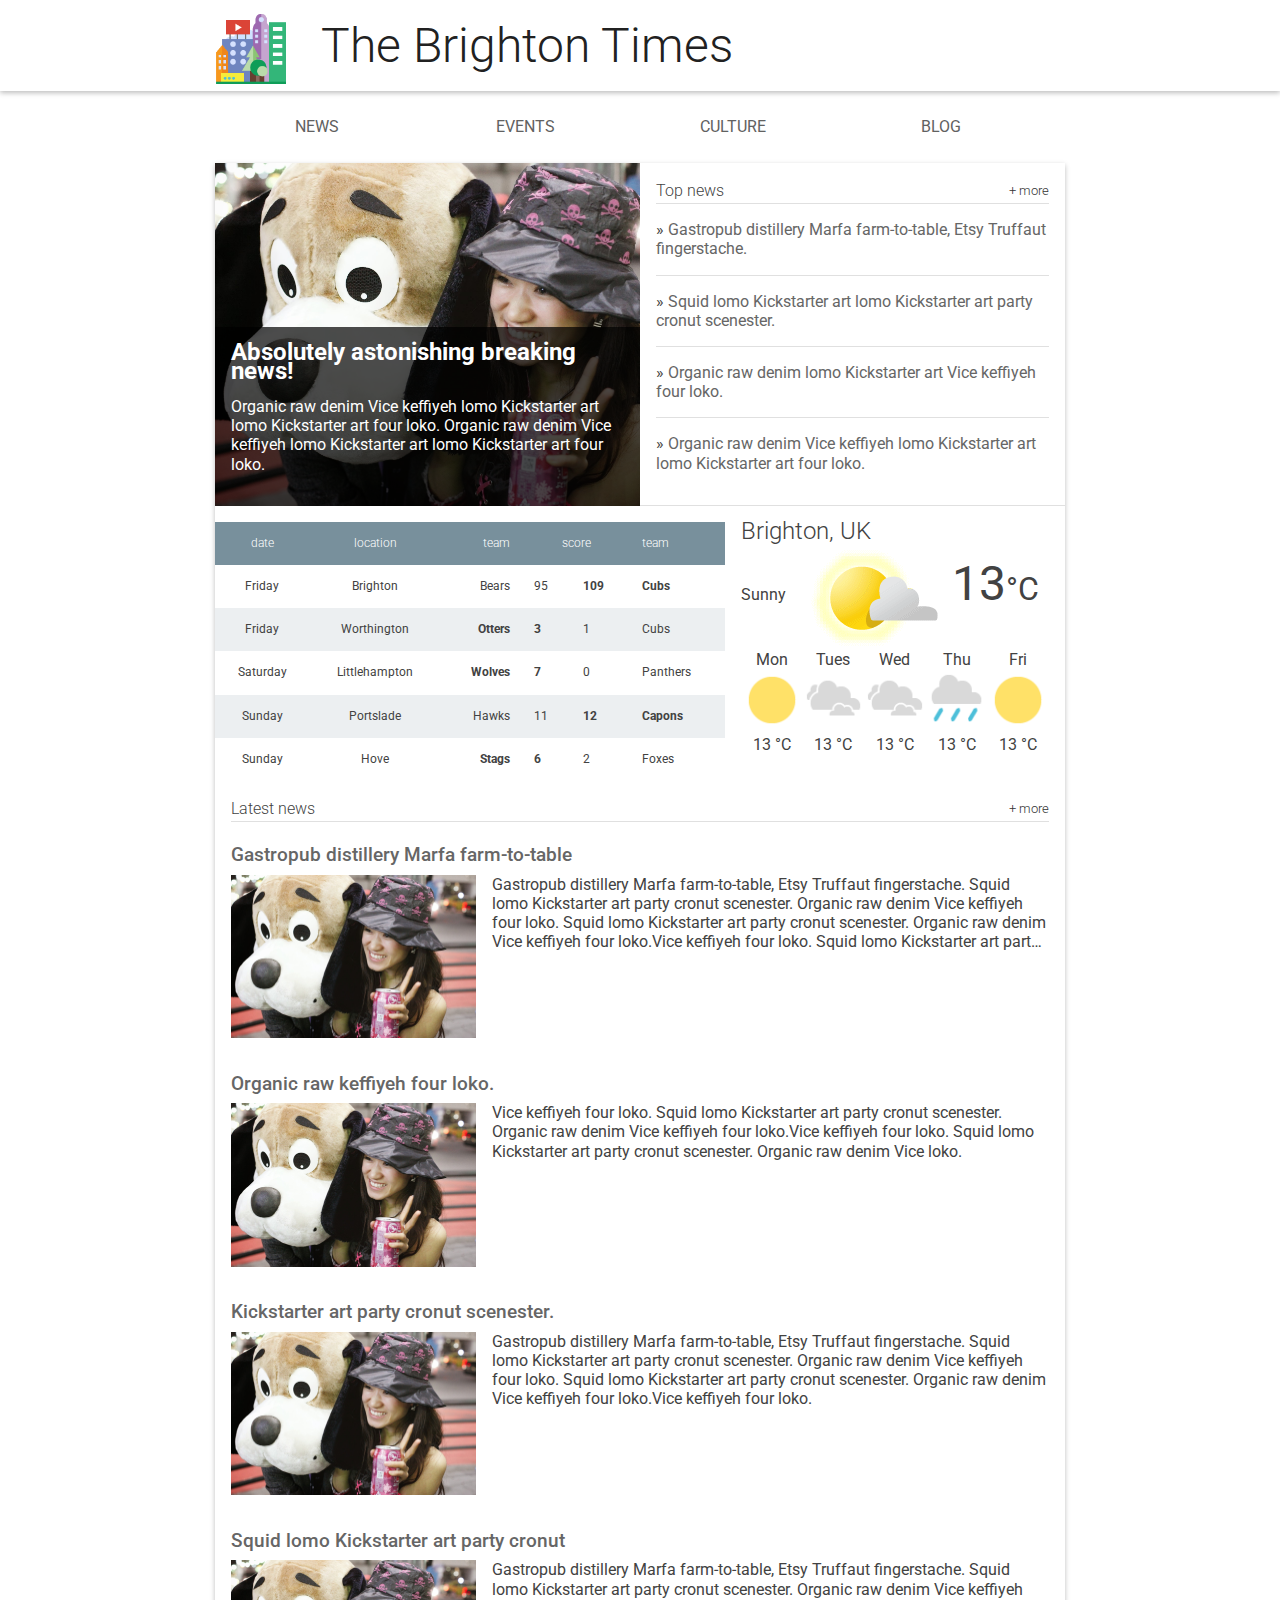
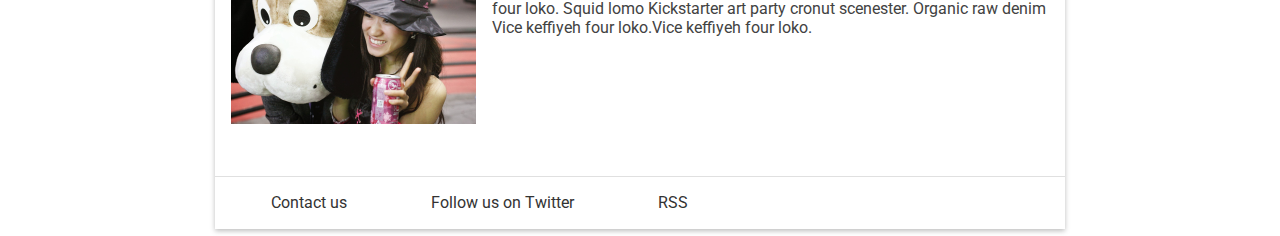
<file: mws-responsive-2.5/index.html>
<!doctype html>
<html lang="en">
  <head>
    <meta charset="utf-8">
    <meta name="viewport" content="width=device-width,initial-scale=1">
    <meta http-equiv="X-UA-Compatible" content="IE=edge">
    <title>Brighton Times</title>
    <link href="https://fonts.googleapis.com/css?family=Roboto:300,400,500" rel="stylesheet" type="text/css">
    <link rel="stylesheet" type="text/css" href="main.css">
    <link rel="stylesheet" type="text/css" href="responsive.css">
    <link rel="stylesheet" type="text/css" href="custom.css">
  </head>
  <body>

    <header class="header">
      <div class="header__inner">
        <img class="header__logo" src="images/city.png" alt="iconic view of a cityscape">
        <h1 class="header__title">
          The Brighton Times
        </h1>
        <a id="menu" class="header__menu">
          <svg xmlns="http://www.w3.org/2000/svg" viewBox="0 0 24 24">
            <path d="M2 6h20v3H2zm0 5h20v3H2zm0 5h20v3H2z"/>
          </svg>
        </a>
      </div>
    </header>

    <nav id="drawer" class="nav">
      <ul class="nav__list">
        <li class="nav__item"><a href="#">News</a></li>
        <li class="nav__item"><a href="#">Events</a></li>
        <li class="nav__item"><a href="#">Culture</a></li>
        <li class="nav__item"><a href="#">Blog</a></li>
      </ul>
    </nav>

    <main>
      <section class="content">
        <section class="hero">
          <article class="description">
            <h2>Absolutely astonishing breaking news!</h2>
            <p>Organic raw denim Vice keffiyeh lomo Kickstarter art lomo Kickstarter art four loko. Organic raw denim Vice keffiyeh lomo Kickstarter art lomo Kickstarter art four loko.</p>
          </article>
        </section>

        <section class="news top-news">
          <h2 class="news__title">Top news <a href="#" class="news__more">+ more</a></h2>
          <ul>
            <li class="top-news__item">
              <a href="#">Gastropub distillery Marfa farm-to-table, Etsy Truffaut fingerstache.</a>
            </li>
            <li class="top-news__item">
              <a href="#">Squid lomo Kickstarter art lomo Kickstarter art party cronut scenester.</a>
            </li>
            <li class="top-news__item">
              <a href="#">Organic raw denim lomo Kickstarter art Vice keffiyeh four loko.</a>
            </li>
            <li class="top-news__item">
              <a href="#">Organic raw denim Vice keffiyeh lomo Kickstarter art lomo Kickstarter art four loko.</a>
            </li>
          </ul>
        </section>

        <section class="scores">
          <table class="scores__table">
            <thead>
              <tr>
                <th>date</th>
                <th class="scores__location">location</th>
                <th>team</th>
                <th colspan="2">score</th>
                <th>team</th>
              </tr>
            </thead>
            <tbody>
              <tr>
                <td>Friday</td>
                <td class="scores__location">Brighton</td>
                <td>Bears</td>
                <td>95</td>
                <td class="winner">109</td>
                <td class="winner">Cubs</td>
              </tr>
              <tr>
                <td>Friday</td>
                <td class="scores__location">Worthington</td>
                <td class="winner">Otters</td>
                <td class="winner">3</td>
                <td>1</td>
                <td>Cubs</td>
              </tr>
              <tr>
                <td>Saturday</td>
                <td class="scores__location">Littlehampton</td>
                <td class="winner">Wolves</td>
                <td class="winner">7</td>
                <td>0</td>
                <td>Panthers</td>
              </tr>
              <tr>
                <td>Sunday</td>
                <td class="scores__location">Portslade</td>
                <td>Hawks</td>
                <td>11</td>
                <td class="winner">12</td>
                <td class="winner">Capons</td>
              </tr>
              <tr>
                <td>Sunday</td>
                <td class="scores__location">Hove</td>
                <td class="winner">Stags</td>
                <td class="winner">6</td>
                <td>2</td>
                <td>Foxes</td>
              </tr>
              
            </tbody>
          </table>
        </section>

        <section class="weather">
          <span class="weather__location">Brighton, UK</span>
          <span class="weather__desc">Sunny</span>
          <span class="weather__today">
          <img class="weather__today__image" src="images/weather.png" alt="icon of a partially cloudy day"><span class="weather__today__temp">13</span><span class="weather__today__deg">&deg;C</span>
          </span>
          <ul class="weather__next">
            <li class="weather__next__item">
              <span>Mon</span>
              <img class="weather__next__image" src="images/sunny.png" alt="icon of a sunny day">
              <span>13 &deg;C</span>
            </li><li class="weather__next__item">
              <span>Tues</span>
              <img class="weather__next__image" src="images/cloudy.png" alt="icon of a cloudy day">
              <span>13 &deg;C</span>
            </li><li class="weather__next__item">
              <span>Wed</span>
              <img class="weather__next__image" src="images/cloudy.png" alt="icon of a cloudy day">
              <span>13 &deg;C</span>
            </li><li class="weather__next__item">
              <span>Thu</span>
              <img class="weather__next__image" src="images/rain.png" alt="icon of a rainy day">
              <span>13 &deg;C</span>
            </li><li class="weather__next__item">
              <span>Fri</span>
              <img class="weather__next__image" src="images/sunny.png" alt="icon of a sunny day">
              <span>13 &deg;C</span>
            </li>
          </ul>
        </section>

        <section class="news recent-news">
          <h2 class="news__title">Latest news <a href="#" class="news__more">+ more</a></h2>
          <ul>
            <li class="snippet">
              
              <div class="snippet__thumbnail">
                <img src='images/dog_small.jpg' alt="picture of a girl with a large, stuffed dog toy">
              </div>
              <h3 class="snippet__title"><a href="#">Gastropub distillery Marfa farm-to-table</a></h3>
              <p class="snippet__description">Gastropub distillery Marfa farm-to-table, Etsy Truffaut fingerstache.
              Squid lomo Kickstarter art party cronut scenester. Organic raw denim Vice keffiyeh four loko. Squid lomo Kickstarter art party cronut scenester. Organic raw denim Vice keffiyeh four loko.Vice keffiyeh four loko. Squid lomo Kickstarter art party cronut scenester. Organic raw denim Vice keffiyeh four loko.Vice keffiyeh four loko. Squid lomo Kickstarter art party cronut scenester. Organic raw denim Vice keffiyeh four loko.
              </p>
            </li>
            <li class="snippet">
              <div class="snippet__thumbnail">
                <img src='images/dog_small.jpg' alt="picture of a girl with a large, stuffed dog toy">
              </div>
              <h3 class="snippet__title"><a href="#">Organic raw keffiyeh four loko.</a></h3>
              <p class="snippet__description">Vice keffiyeh four loko. Squid lomo Kickstarter art party cronut scenester. Organic raw denim Vice keffiyeh four loko.Vice keffiyeh four loko. Squid lomo Kickstarter art party cronut scenester. Organic raw denim Vice loko.
              </p>
            </li>
            <li class="snippet">
              <div class="snippet__thumbnail">
                <img src='images/dog_small.jpg' alt="picture of a girl with a large, stuffed dog toy">
              </div>
              <h3 class="snippet__title"><a href="#">Kickstarter art party cronut scenester.</a></h3>
              <p class="snippet__description">Gastropub distillery Marfa farm-to-table, Etsy Truffaut fingerstache.
              Squid lomo Kickstarter art party cronut scenester. Organic raw denim Vice keffiyeh four loko. Squid lomo Kickstarter art party cronut scenester. Organic raw denim Vice keffiyeh four loko.Vice keffiyeh four loko.
              </p>
            </li>
            <li class="snippet">
              <div class="snippet__thumbnail">
                <img src='images/dog_small.jpg' alt="picture of a girl with a large, stuffed dog toy">
              </div>
              <h3 class="snippet__title"><a href="#">Squid lomo Kickstarter art party cronut </a></h3>
              <p class="snippet__description">Gastropub distillery Marfa farm-to-table, Etsy Truffaut fingerstache.
              Squid lomo Kickstarter art party cronut scenester. Organic raw denim Vice keffiyeh four loko. Squid lomo Kickstarter art party cronut scenester. Organic raw denim Vice keffiyeh four loko.Vice keffiyeh four loko.
              </p>
            </li>
          </ul>
        </section>
      </section>
      <footer>
        <ul>
          <li><a href="#">Contact us</a></li>
          <li><a href="#">Follow us on Twitter</a></li>
          <li><a href="#">RSS</a></li>
        </ul>
      </footer>
    </main>
    <script>
      /*
       * Open the drawer when the menu ison is clicked.
       */
      var menu = document.querySelector('#menu');
      var main = document.querySelector('main');
      var drawer = document.querySelector('.nav');

      menu.addEventListener('click', function(e) {
        drawer.classList.toggle('open');
        e.stopPropagation();
      });
      main.addEventListener('click', function() {
        drawer.classList.remove('open');
      });

    </script>
  </body>
</html>
</file>
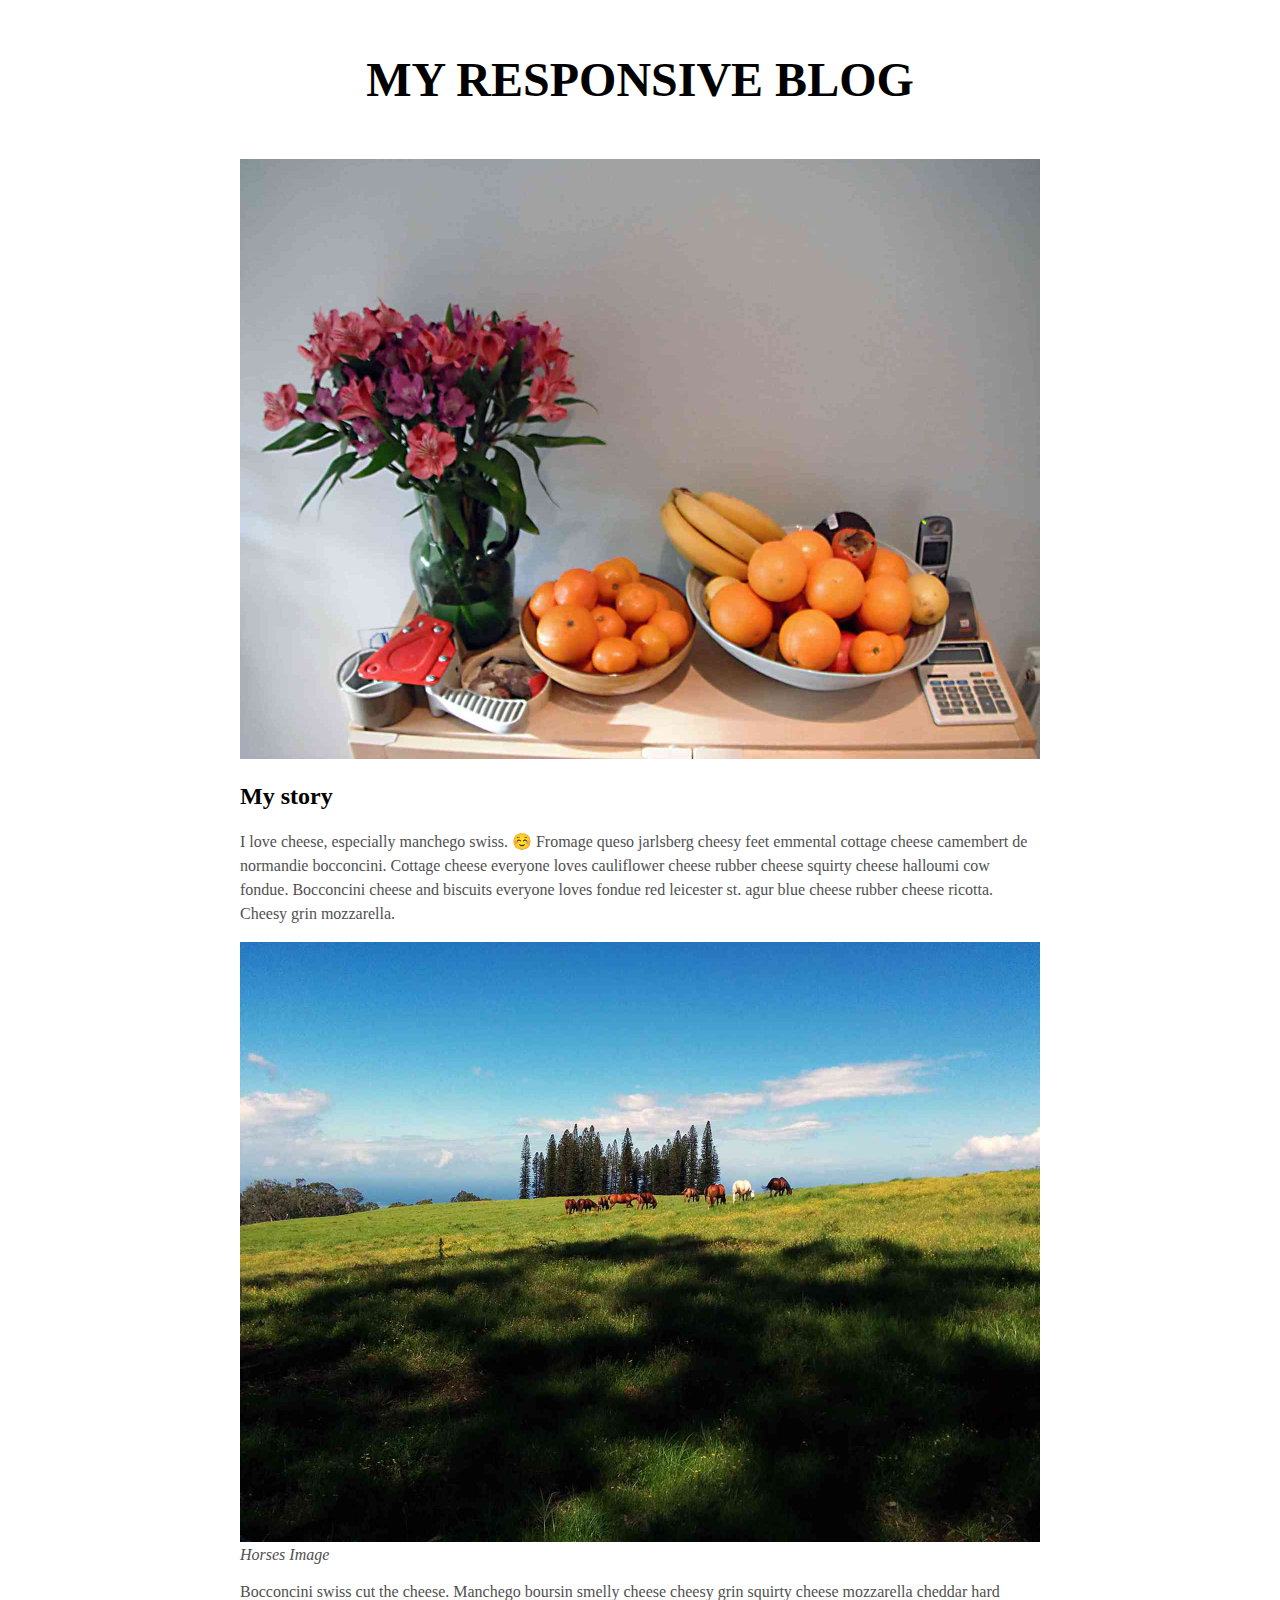
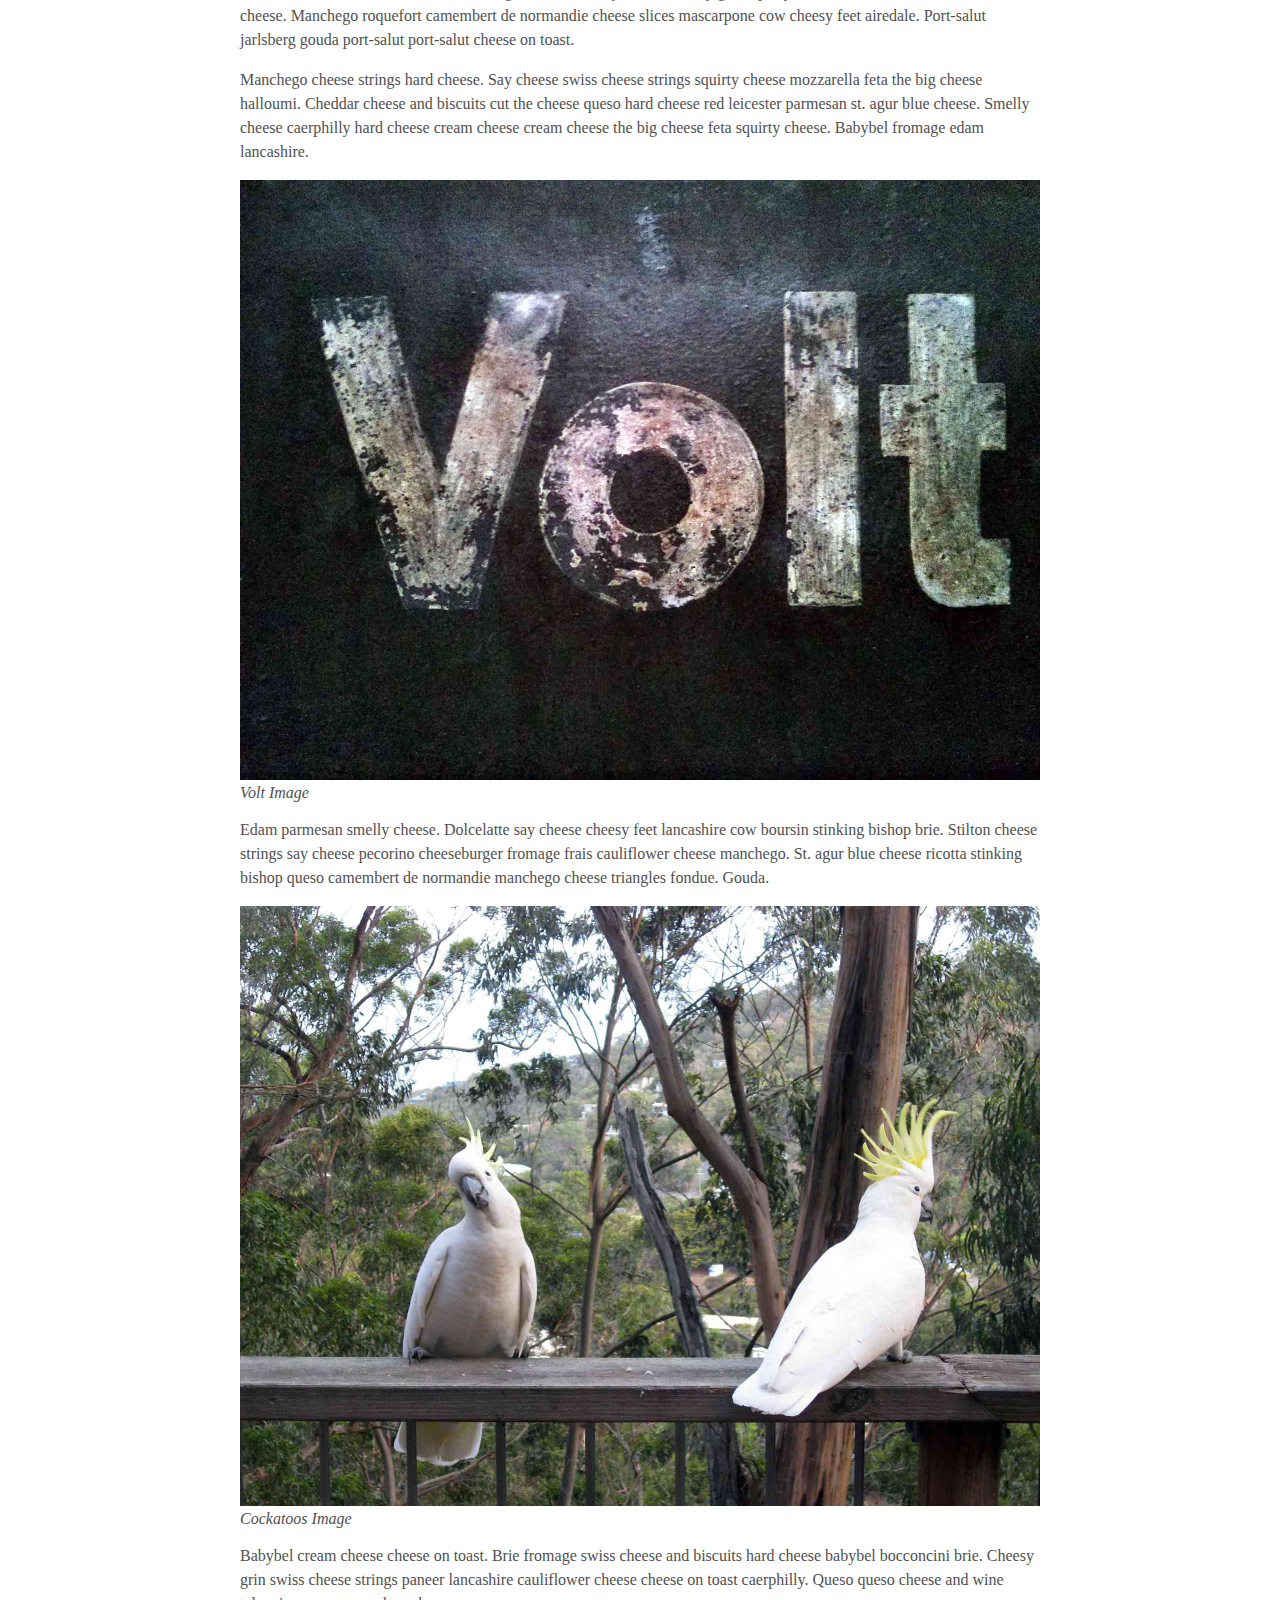
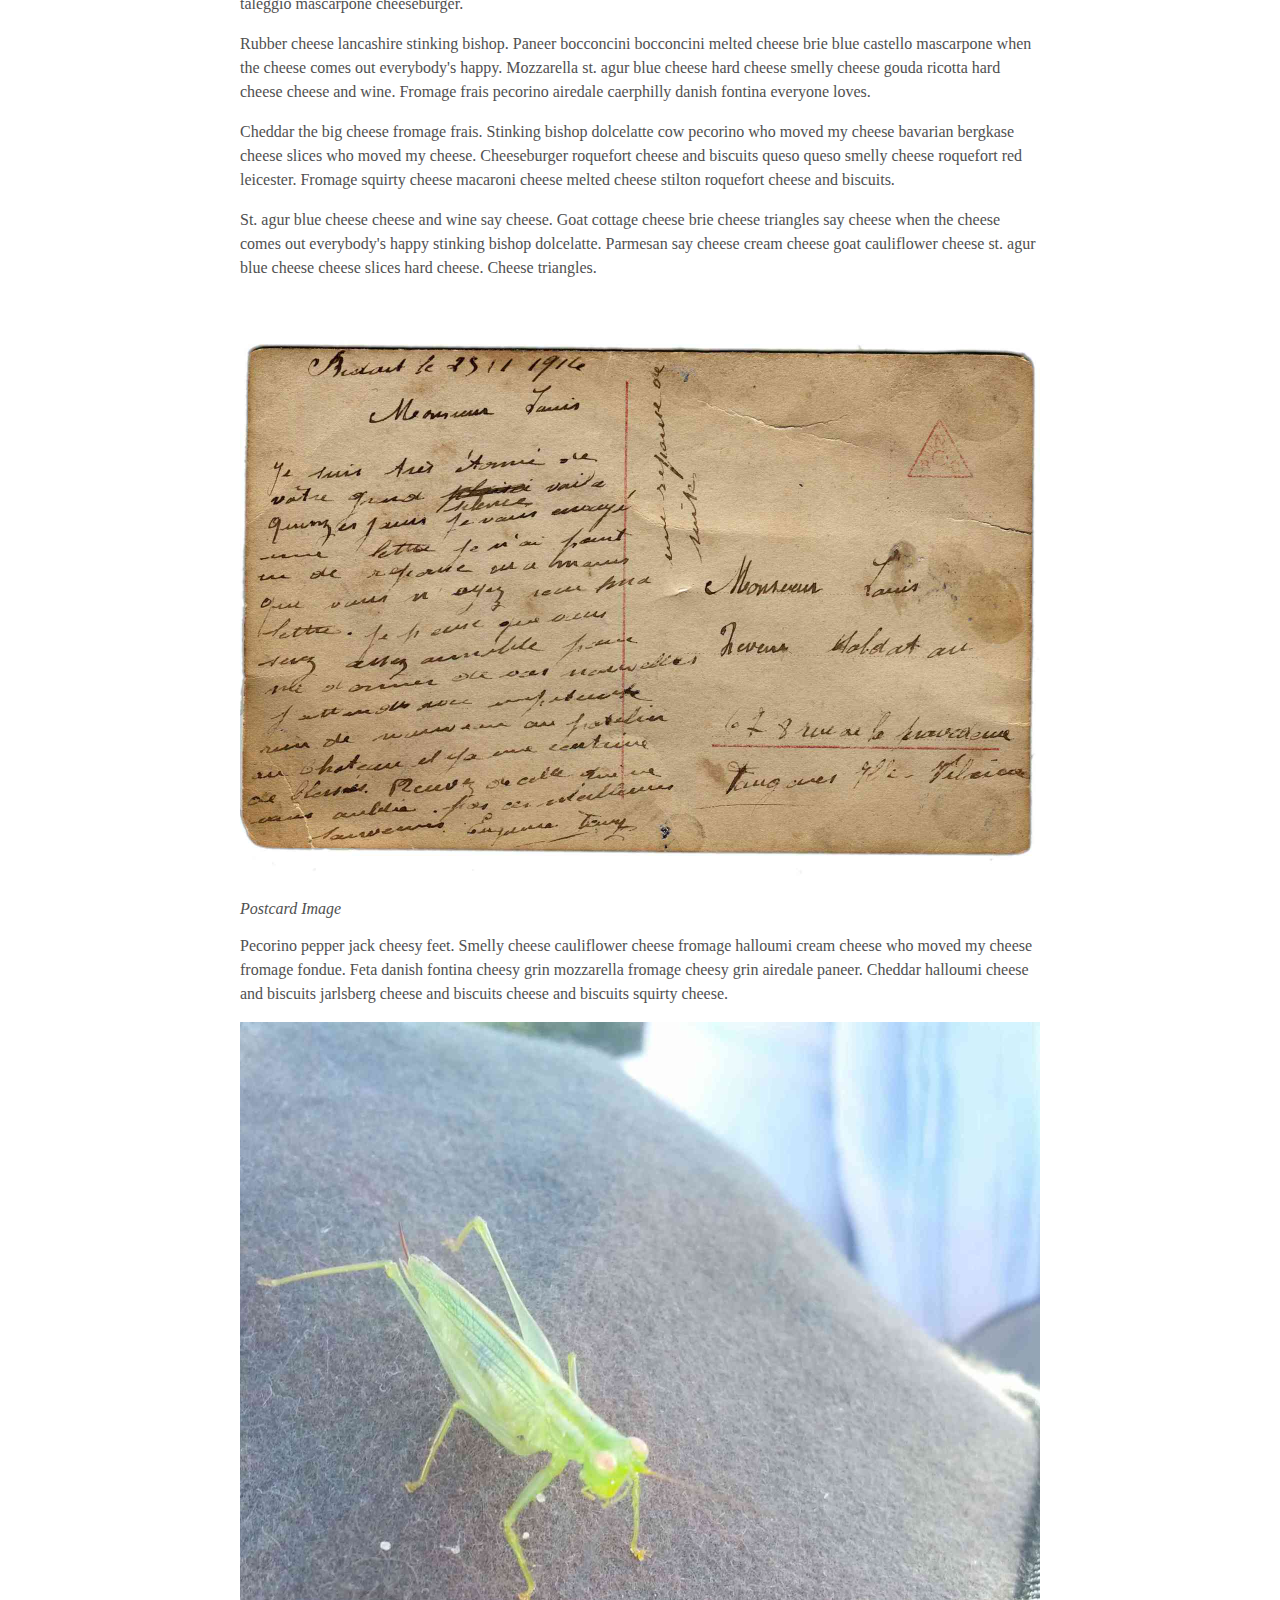
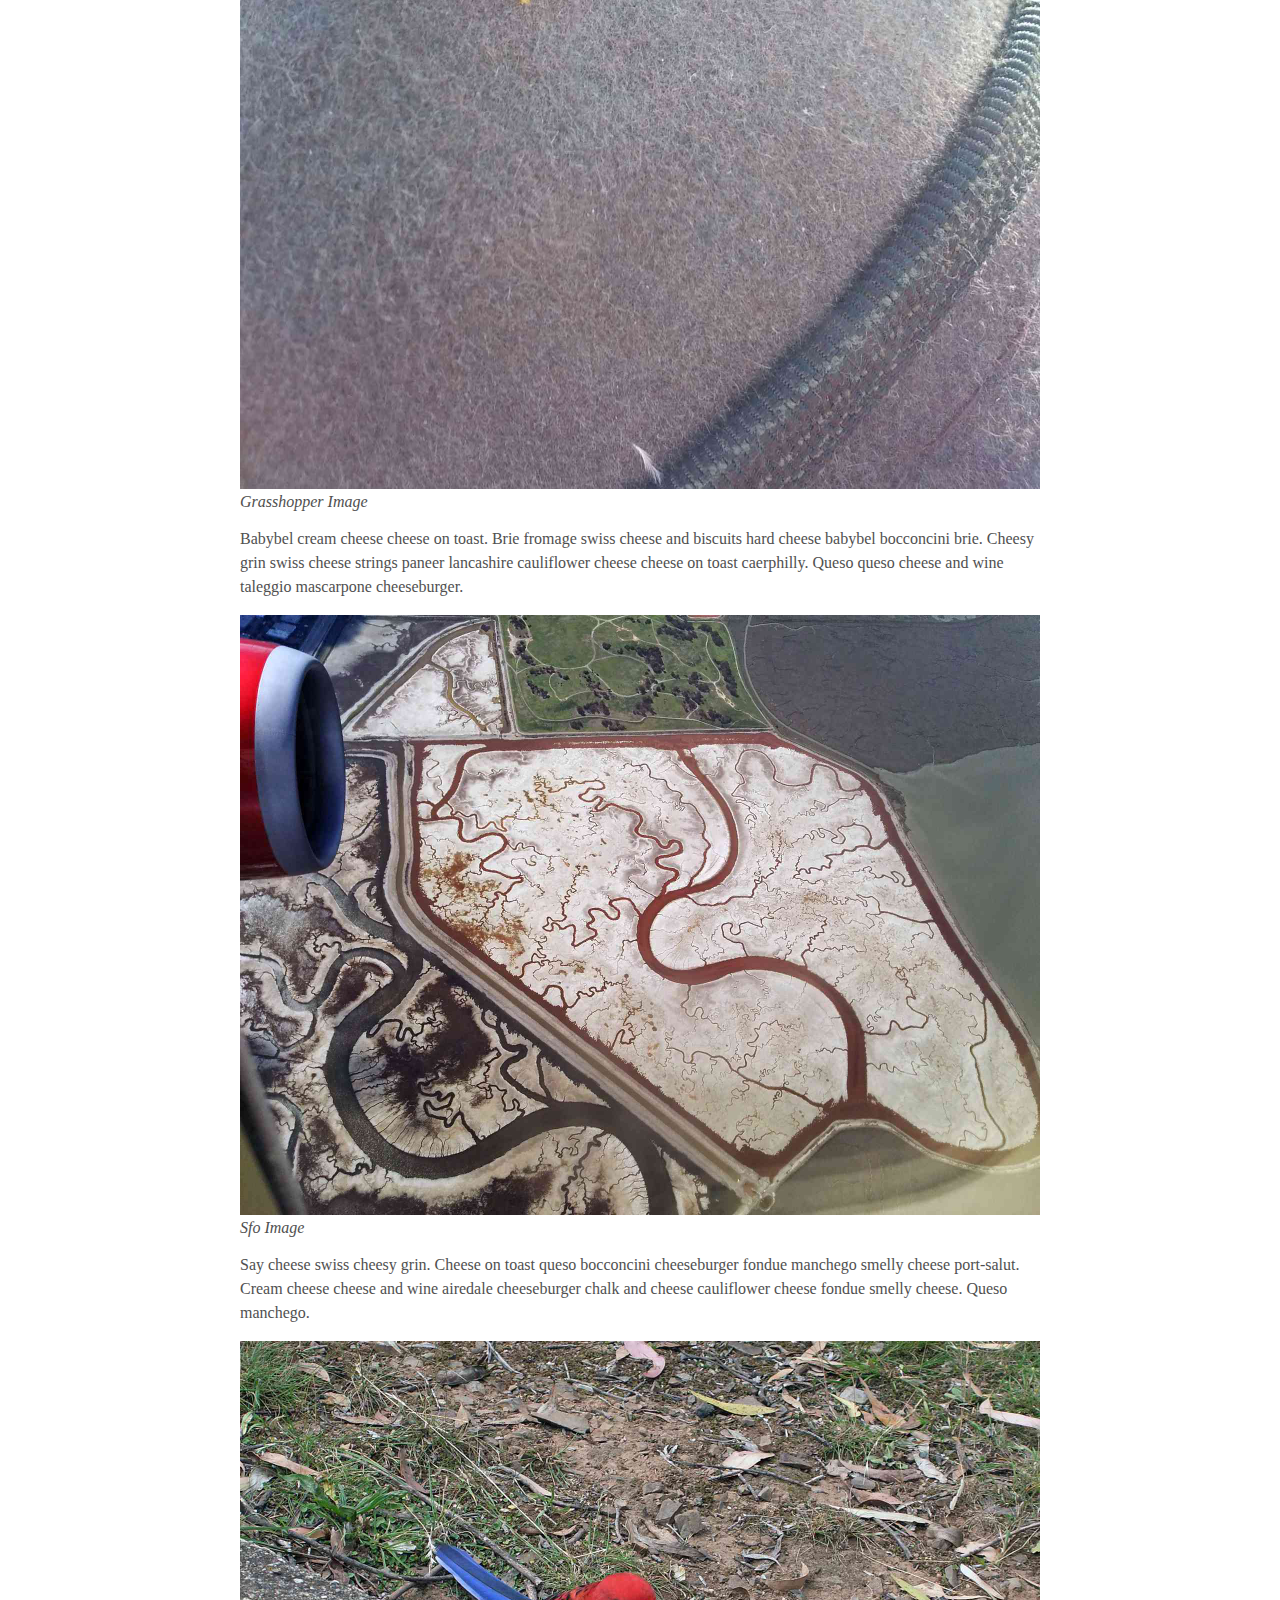
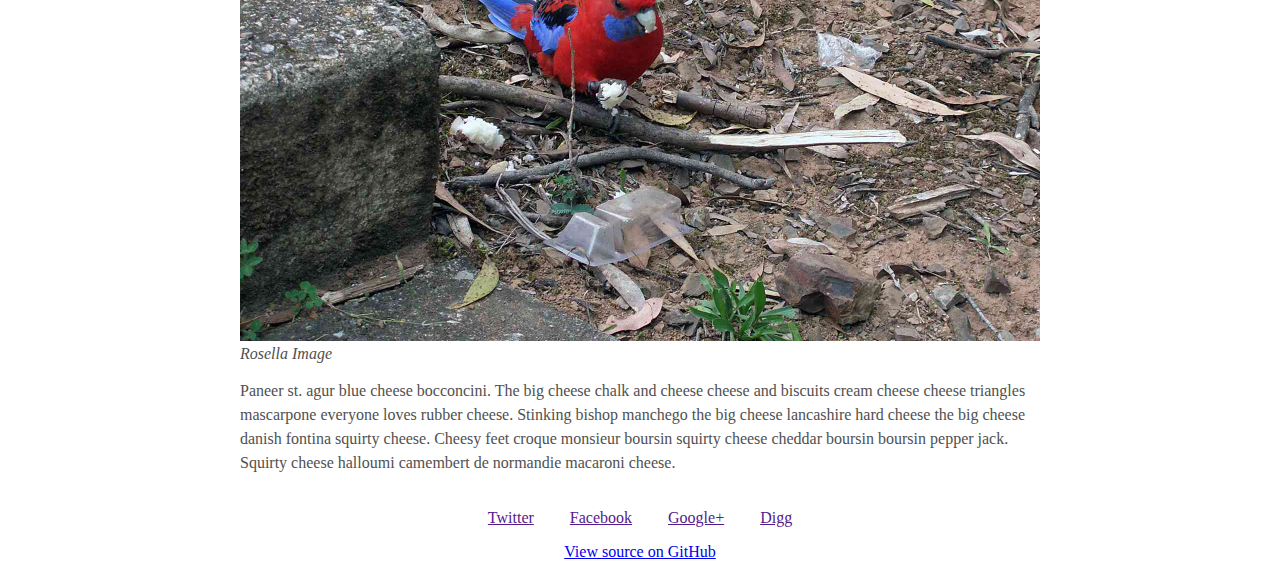
<file: RI-Project-part-1,2/index.html>
<!DOCTYPE html>
<html>
<head>

  <meta name="description" content="Udacity Responsive Images course project" />
  <meta name="author" content="//samdutton.com">
  <meta name="viewport" content="width=device-width, minimum-scale=1.0, initial-scale=1.0, user-scalable=yes">
  <meta charset="utf-8">
  <meta itemprop="image" content="images/icon.png">
  <meta itemprop="name" content="Udacity Responsive Images course project">
  <meta name="mobile-web-app-capable" content="yes">
  <meta id="theme-color" name="theme-color" content="#307699">

  <!-- loads the Udacity Feedback extension -->
  <meta name="udacity-grader" content="http://udacity.github.io/responsive-images/project/project-grader.json" unit-tests="http://udacity.github.io/responsive-images/project/project-grader.js">

  <base target="_blank">

  <title>My responsive blog: picture story</title>

  <link rel="icon" sizes="192x192" href="/images/icon.png">
  <link rel="stylesheet" href="css/main.css" />
  <link rel="stylesheet" href="http://weloveiconfonts.com/api/?family=zocial" />

</head>

<body>

    <div class="hero">
        <h1>My responsive blog</h1>
        <figure>
            <img src="images/still_life-1600_large_2x.jpg" alt="still life image">
        </figure>
    </div>

  <article>

    <h2>My story</h2>
    
    <p>I love cheese, especially manchego swiss. ☺️ Fromage queso jarlsberg cheesy feet emmental cottage cheese camembert de normandie bocconcini. Cottage cheese everyone loves cauliflower cheese rubber cheese squirty cheese halloumi cow fondue. Bocconcini cheese and biscuits everyone loves fondue red leicester st. agur blue cheese rubber cheese ricotta. Cheesy grin mozzarella.</p>
    
    <figure>
        <img src="images/horses-1600_large_2x.jpg" alt="horses image">
        <figcaption>horses image</figcaption>
    </figure>

    <p>Bocconcini swiss cut the cheese. Manchego boursin smelly cheese cheesy grin squirty cheese mozzarella cheddar hard cheese. Manchego roquefort camembert de normandie cheese slices mascarpone cow cheesy feet airedale. Port-salut jarlsberg gouda port-salut port-salut cheese on toast.</p>
    
    <p>Manchego cheese strings hard cheese. Say cheese swiss cheese strings squirty cheese mozzarella feta the big cheese halloumi. Cheddar cheese and biscuits cut the cheese queso hard cheese red leicester parmesan st. agur blue cheese. Smelly cheese caerphilly hard cheese cream cheese cream cheese the big cheese feta squirty cheese. Babybel fromage edam lancashire.</p>
    
    <figure>
        <img src="images/volt-1600_large_2x.jpg" alt="volt image">
        <figcaption>volt image</figcaption>
    </figure>

    <p>Edam parmesan smelly cheese. Dolcelatte say cheese cheesy feet lancashire cow boursin stinking bishop brie. Stilton cheese strings say cheese pecorino cheeseburger fromage frais cauliflower cheese manchego. St. agur blue cheese ricotta stinking bishop queso camembert de normandie manchego cheese triangles fondue. Gouda.</p>
    
    <figure>
        <img src="images/cockatoos-1600_large_2x.jpg" alt="cockatoos image">
        <figcaption>cockatoos image</figcaption>
    </figure>

    <p>Babybel cream cheese cheese on toast. Brie fromage swiss cheese and biscuits hard cheese babybel bocconcini brie. Cheesy grin swiss cheese strings paneer lancashire cauliflower cheese cheese on toast caerphilly. Queso queso cheese and wine taleggio mascarpone cheeseburger.</p>
    
    <p>Rubber cheese lancashire stinking bishop. Paneer bocconcini bocconcini melted cheese brie blue castello mascarpone when the cheese comes out everybody's happy. Mozzarella st. agur blue cheese hard cheese smelly cheese gouda ricotta hard cheese cheese and wine. Fromage frais pecorino airedale caerphilly danish fontina everyone loves.</p>
    
    <p>Cheddar the big cheese fromage frais. Stinking bishop dolcelatte cow pecorino who moved my cheese bavarian bergkase cheese slices who moved my cheese. Cheeseburger roquefort cheese and biscuits queso queso smelly cheese roquefort red leicester. Fromage squirty cheese macaroni cheese melted cheese stilton roquefort cheese and biscuits.</p>
    
    <p>St. agur blue cheese cheese and wine say cheese. Goat cottage cheese brie cheese triangles say cheese when the cheese comes out everybody's happy stinking bishop dolcelatte. Parmesan say cheese cream cheese goat cauliflower cheese st. agur blue cheese cheese slices hard cheese. Cheese triangles.</p>
    
    <figure>
        <img src="images/postcard-1600_large_2x.jpg" alt="postcard image">
        <figcaption>postcard image</figcaption>
    </figure>

    <p>Pecorino pepper jack cheesy feet. Smelly cheese cauliflower cheese fromage halloumi cream cheese who moved my cheese fromage fondue. Feta danish fontina cheesy grin mozzarella fromage cheesy grin airedale paneer. Cheddar halloumi cheese and biscuits jarlsberg cheese and biscuits cheese and biscuits squirty cheese.</p>
    
    <figure>
        <img src="images/grasshopper-1600_large_2x.jpg" alt="grasshopper image">
        <figcaption>grasshopper image</figcaption>
    </figure>

    <p>Babybel cream cheese cheese on toast. Brie fromage swiss cheese and biscuits hard cheese babybel bocconcini brie. Cheesy grin swiss cheese strings paneer lancashire cauliflower cheese cheese on toast caerphilly. Queso queso cheese and wine taleggio mascarpone cheeseburger.</p>
    
    <figure>
        <img src="images/sfo-1600_large_2x.jpg" alt="sfo image">
        <figcaption>sfo image</figcaption>
    </figure>

    <p>Say cheese swiss cheesy grin. Cheese on toast queso bocconcini cheeseburger fondue manchego smelly cheese port-salut. Cream cheese cheese and wine airedale cheeseburger chalk and cheese cauliflower cheese fondue smelly cheese. Queso manchego.</p>
    
    <figure>
        <img src="images/rosella-1600_large_2x.jpg" alt="rosella image">
        <figcaption>rosella image</figcaption>
    </figure>

    <p>Paneer st. agur blue cheese bocconcini. The big cheese chalk and cheese cheese and biscuits cream cheese cheese triangles mascarpone everyone loves rubber cheese. Stinking bishop manchego the big cheese lancashire hard cheese the big cheese danish fontina squirty cheese. Cheesy feet croque monsieur boursin squirty cheese cheddar boursin boursin pepper jack. Squirty cheese halloumi camembert de normandie macaroni cheese.</p>
  
  </article>

  <br>
  <footer>
      <div id="social">
          <a href="" class="zocial-twitter">Twitter</a>
          <a href="" class="zocial-facebook">Facebook</a>
          <a href="" class="zocial-googleplus">Google+</a>
          <a href="" class="zocial-digg">Digg</a>
      </div>
      <a class="github-link" href="//github.com/udacity/responsive-images/tree/master/project/start" title="View source for this page on GitHub" id="viewSource">View source on GitHub</a>
  </footer>

</body>
</html>
</file>
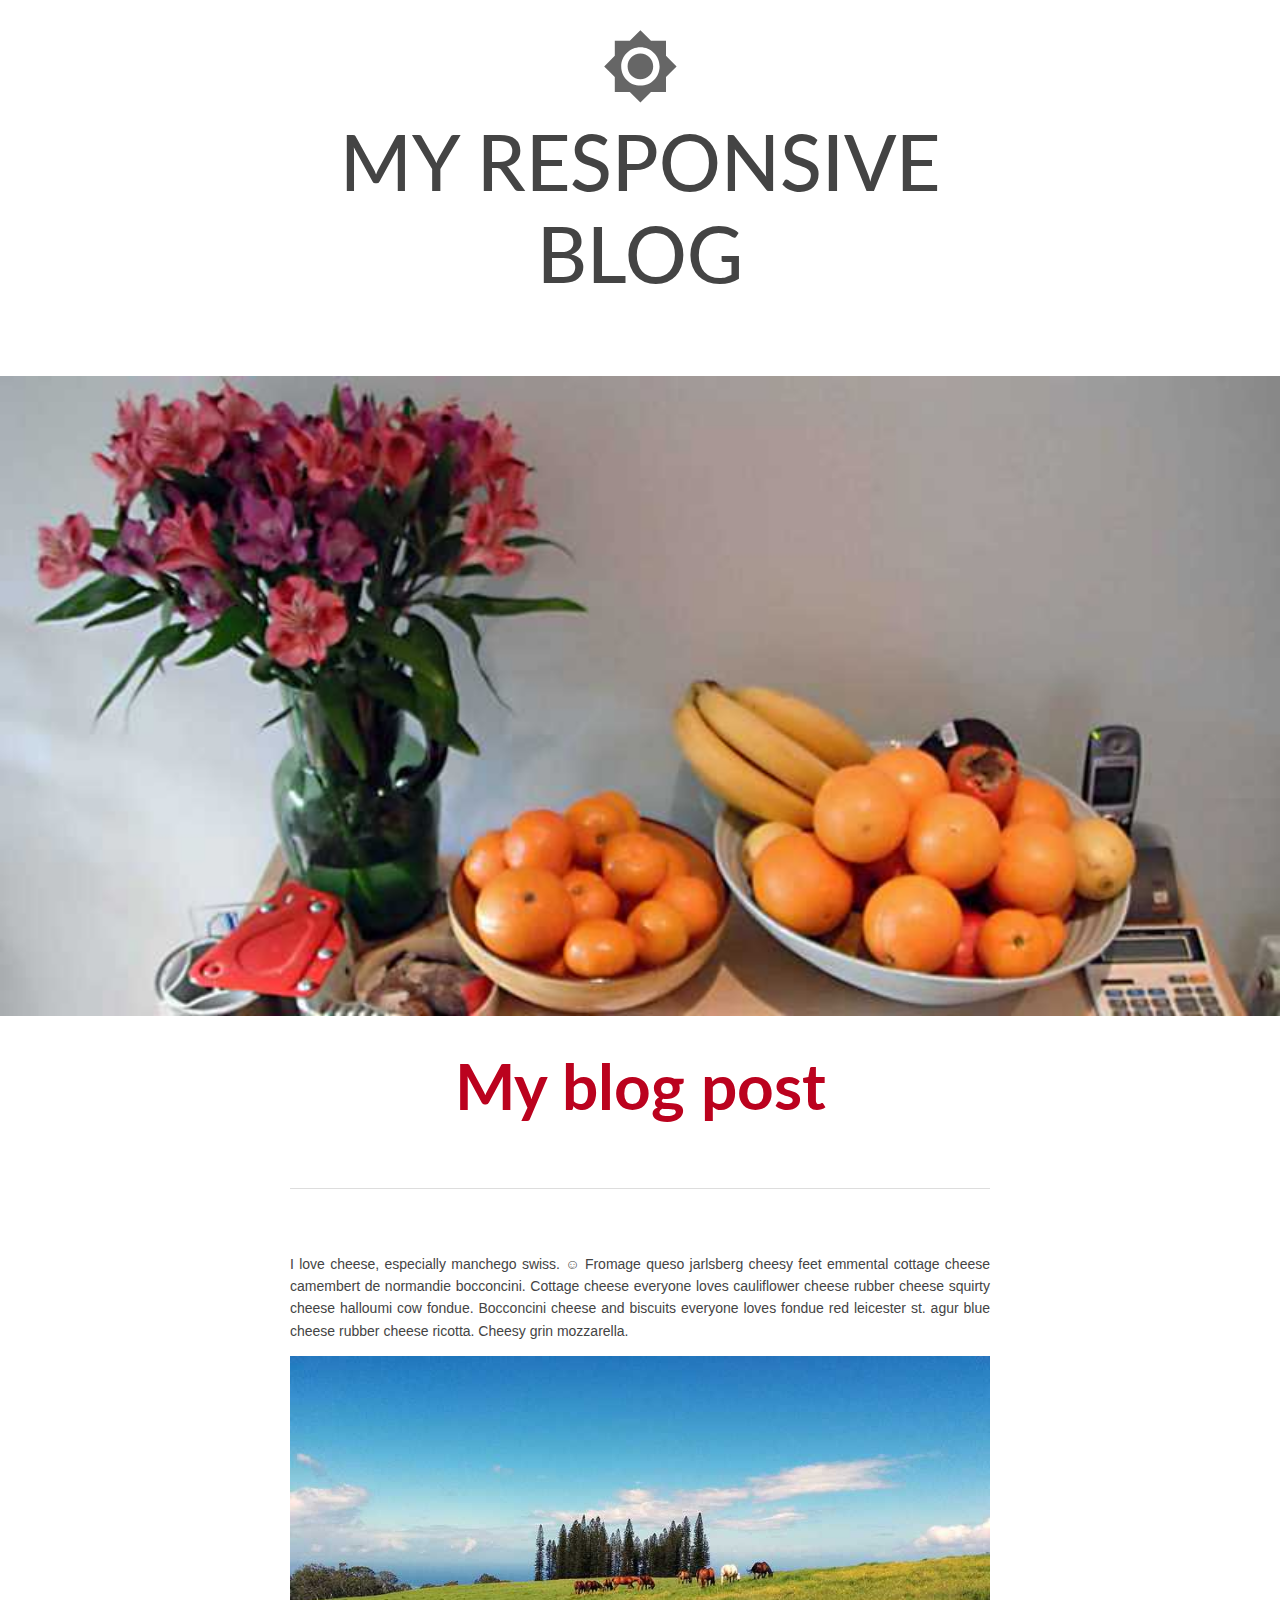
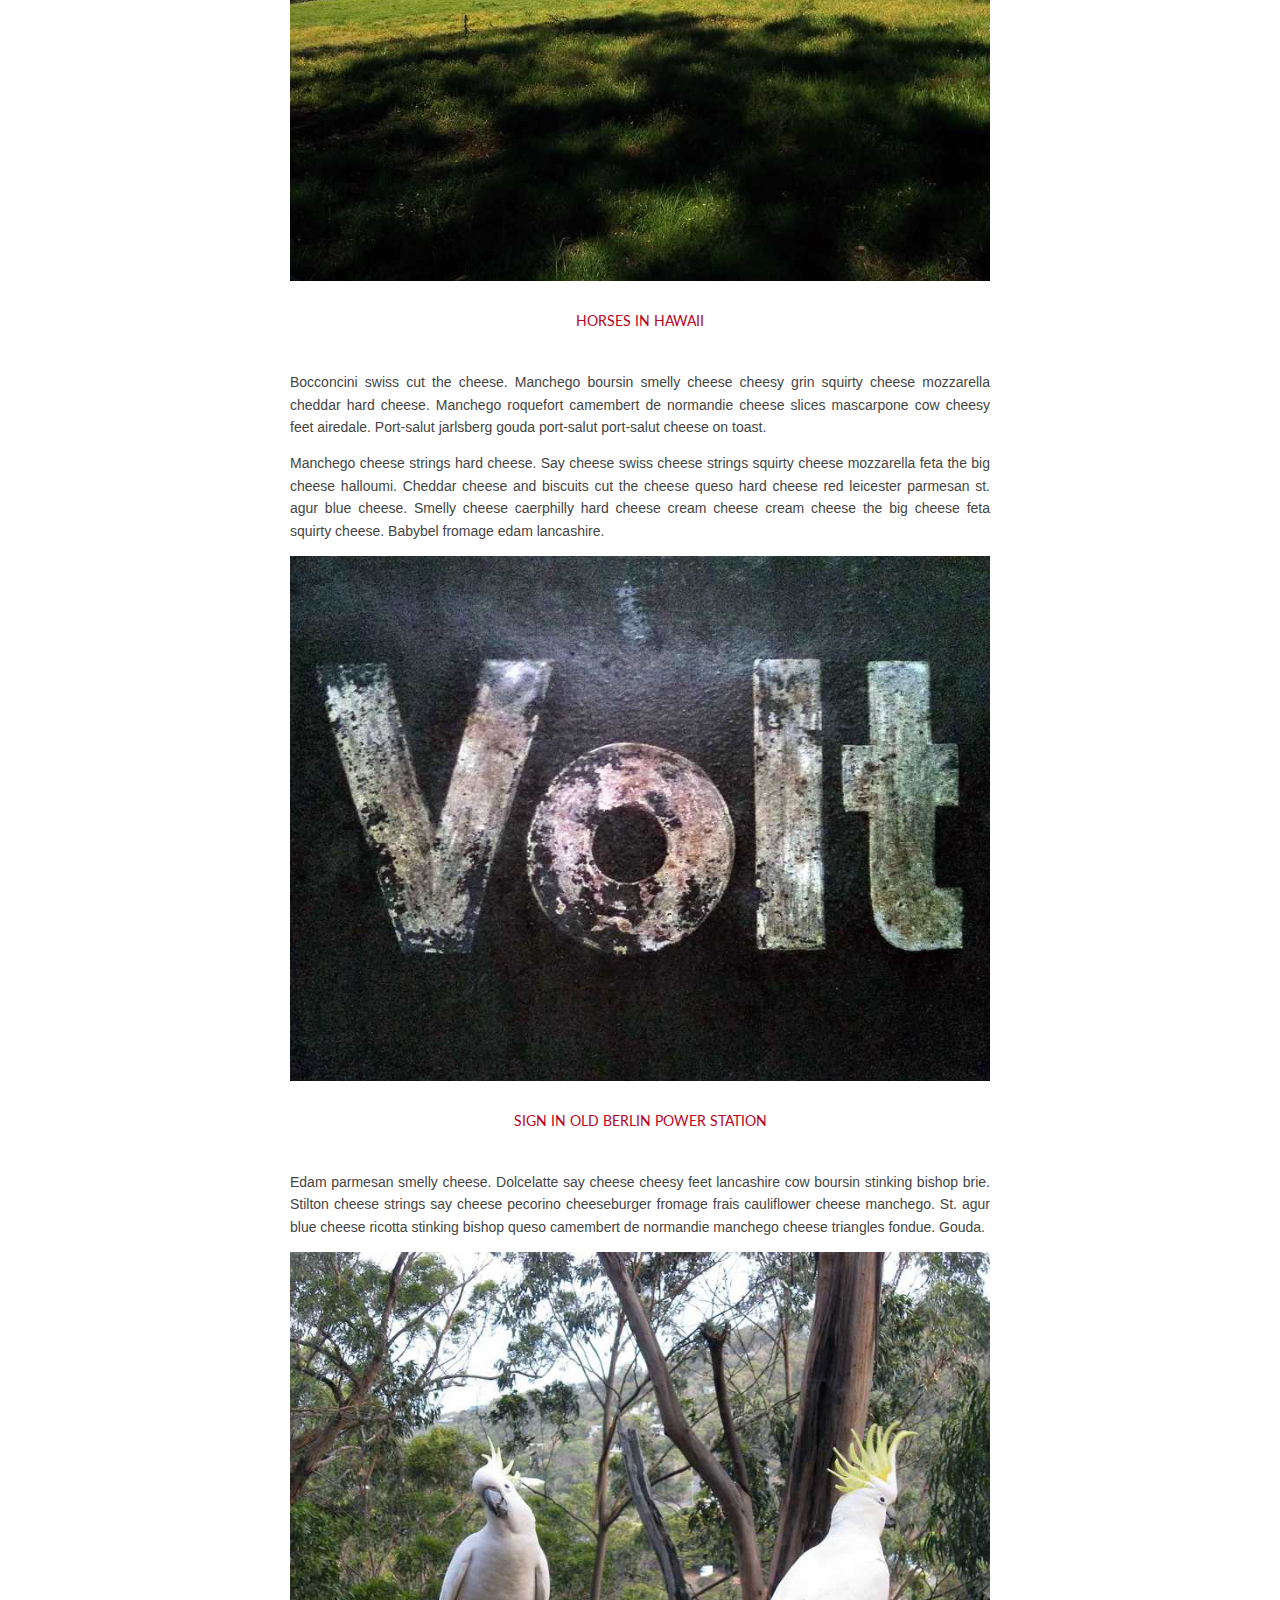
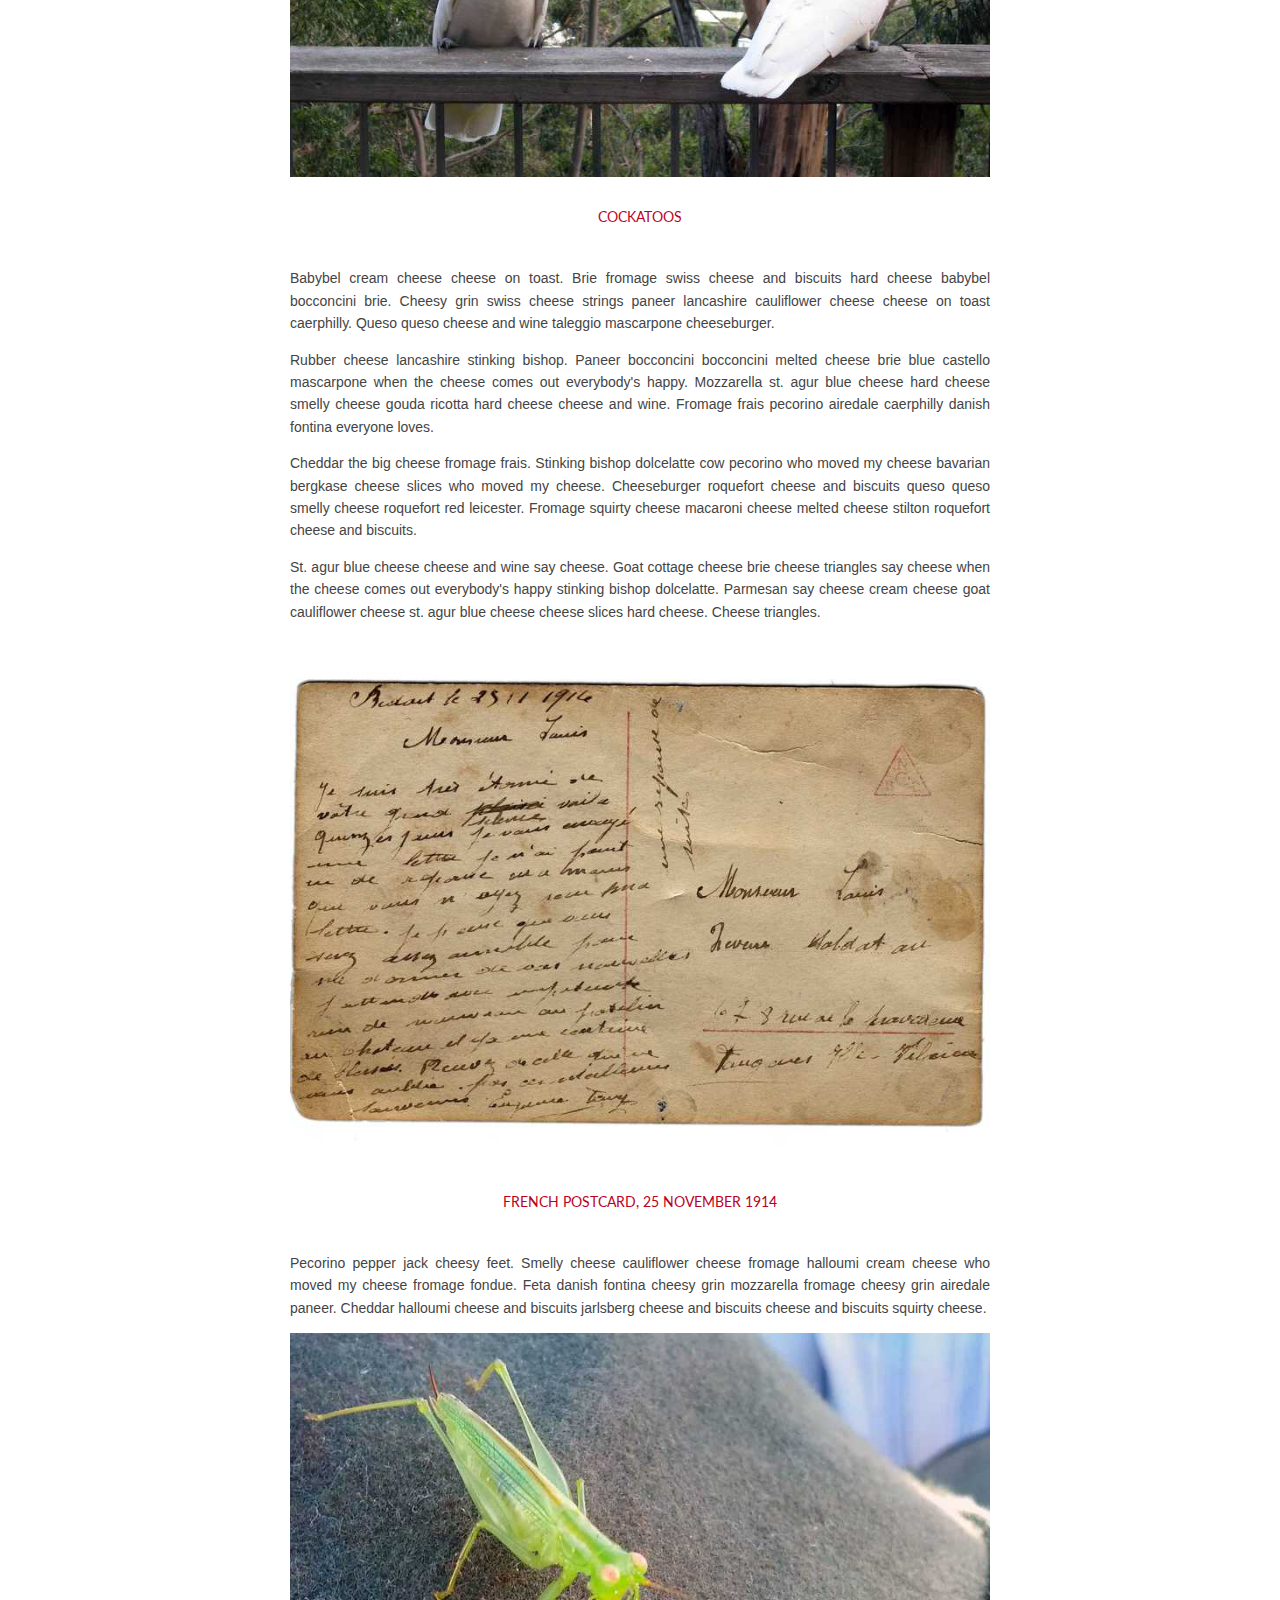
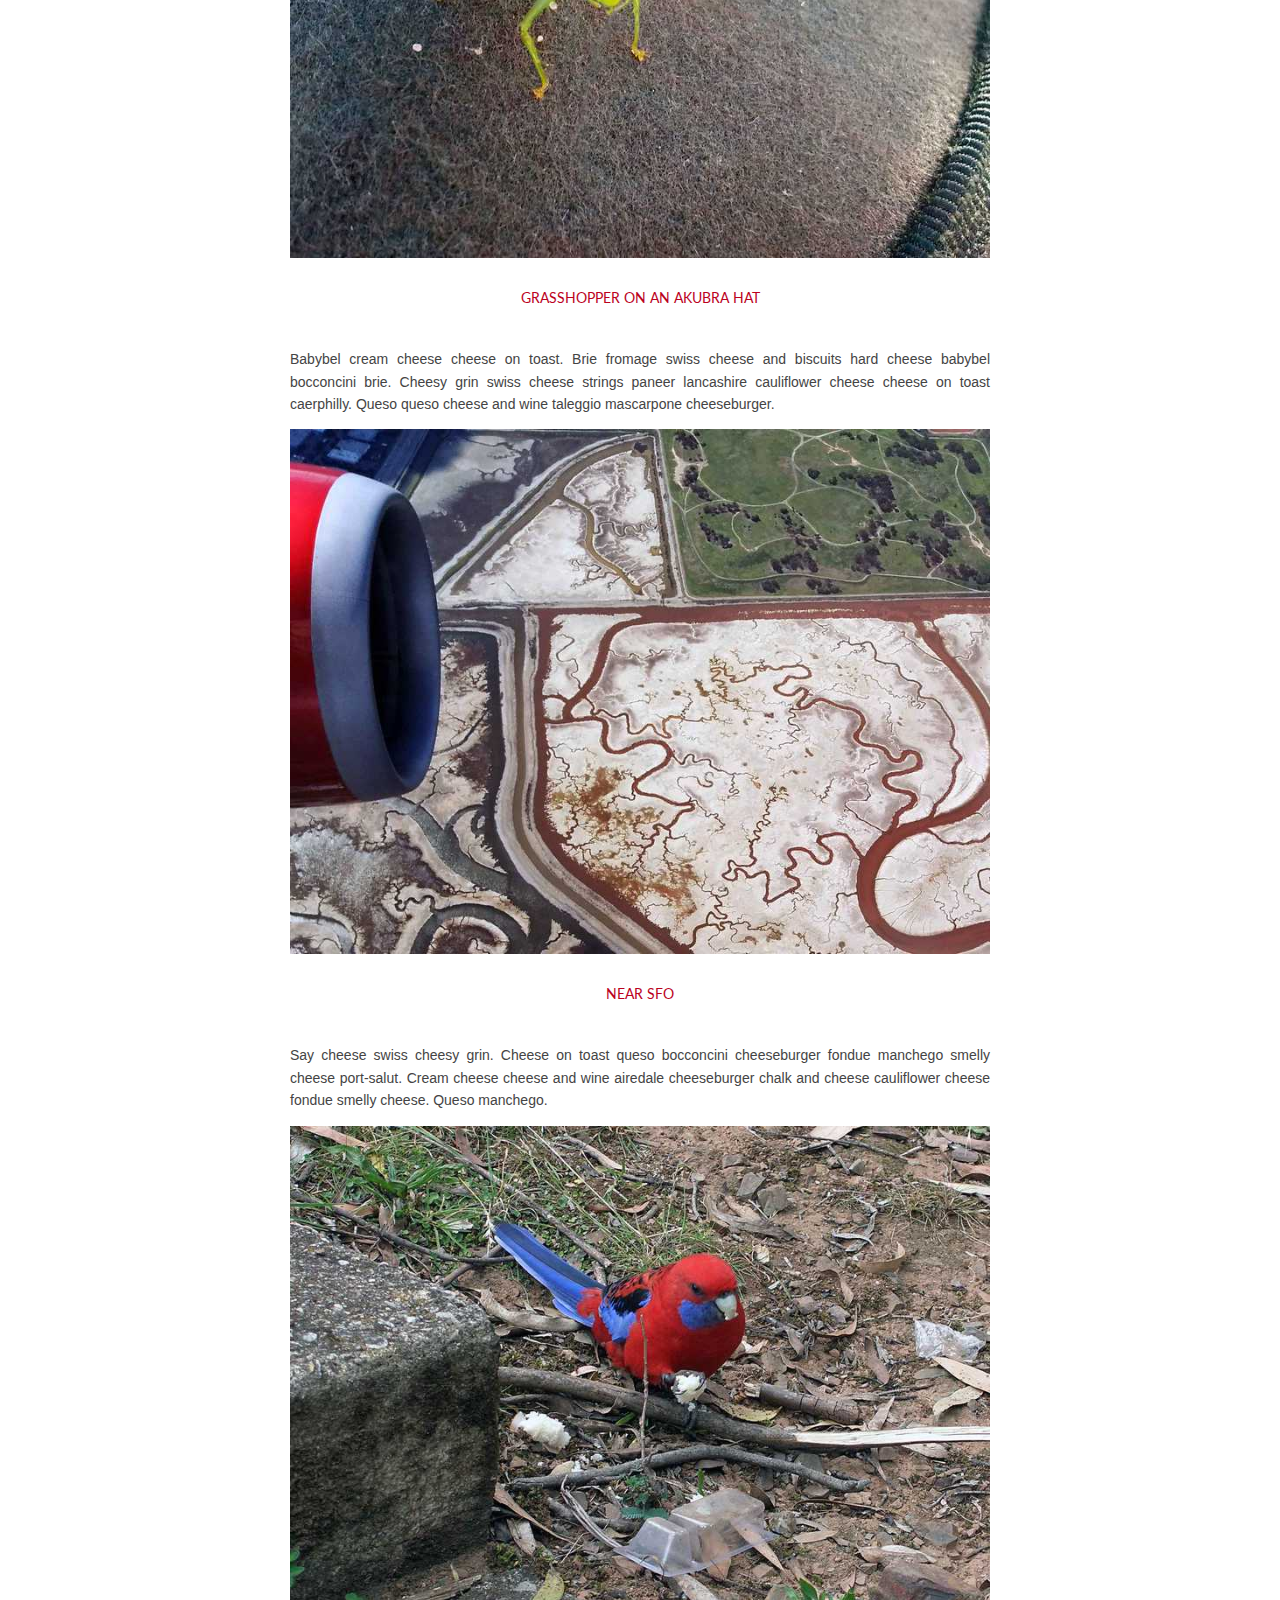
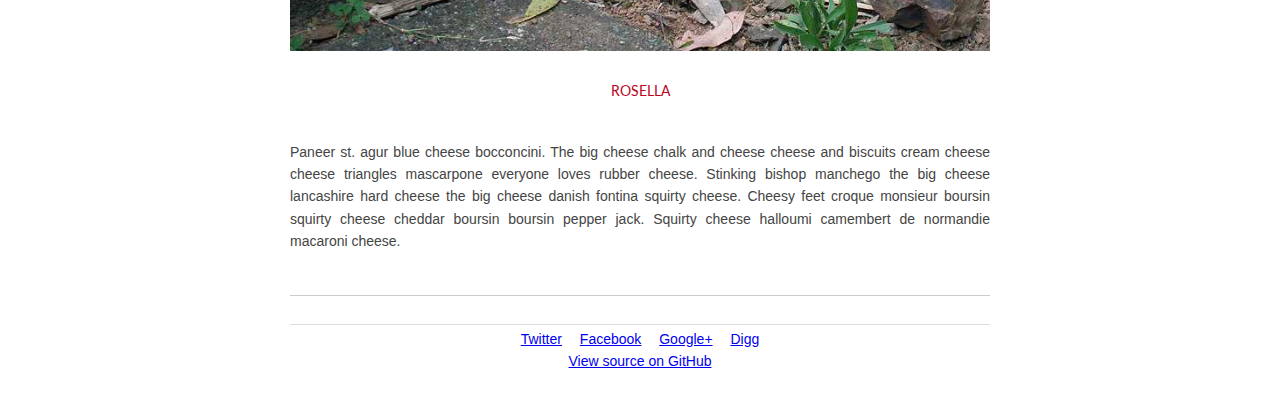
<file: RI-Project-part-3/index.html>
<!DOCTYPE html>
<html>
<head>

  <meta name="description" content="Udacity Responsive Images course project" />
  <meta name="author" content="//samdutton.com">
  <meta name="viewport" content="width=device-width, minimum-scale=1.0, initial-scale=1.0, user-scalable=yes">
  <meta charset="utf-8">
  <meta itemprop="name" content="Udacity Responsive Images course project">
  <meta itemprop="image" content="images/icon.png">
  <meta name="mobile-web-app-capable" content="yes">
  <meta id="theme-color" name="theme-color" content="#307699">

  <base target="_blank">

  <title>My responsive blog: picture story</title>

  <link rel="icon" sizes="192x192" href="/images/icon.png">
  <link rel="stylesheet" href="css/main.css" />
  <link rel="stylesheet" href="http://weloveiconfonts.com/api/?family=zocial" />

  <!-- loads the Udacity Feedback extension -->
  <meta name="udacity-grader" content="http://udacity.github.io/responsive-images/project/project-grader.json" unit-tests="http://udacity.github.io/responsive-images/project/project-grader.js">

</head>

<body>
  <header>
    <a href="//github.com/udacity/responsive-images/" title="Home page for course examples">
      <svg id="logo" xmlns="http://www.w3.org/2000/svg" width="24" height="24" viewBox="0 0 24 24">
        <title>Responsive logo</title>
        <path d="M20 8.69V4h-4.69L12 .69 8.69 4H4v4.69L.69 12 4 15.31V20h4.69L12 23.31 15.31 20H20v-4.69L23.31 12 20 8.69zM12 18c-3.31 0-6-2.69-6-6s2.69-6 6-6 6 2.69 6 6-2.69 6-6 6zm0-10c-2.21 0-4 1.79-4 4s1.79 4 4 4 4-1.79 4-4-1.79-4-4-4z"></path>
      </svg>
    </a>
  </header>

  <article>

    <h1>My responsive blog</h1>

    <picture id="banner">
      <source media="(min-width: 750px)" srcset="images/still_life-1600_large_2x.jpg 2x, images/still_life-800_large_1x.jpg" />
      <source media="(min-width: 500px)" srcset="images/still_life_medium.jpg" />
      <img src="images/still_life_small.jpg" alt="Vase, fruit bowl and other objects on a cupboad">
    </picture>

    <section id="post">

      <h2>My blog post</h2>

      <p class="lead">I love cheese, especially manchego swiss. ☺ Fromage queso jarlsberg cheesy feet emmental cottage cheese camembert de normandie bocconcini. Cottage cheese everyone loves cauliflower cheese rubber cheese squirty cheese halloumi cow fondue. Bocconcini cheese and biscuits everyone loves fondue red leicester st. agur blue cheese rubber cheese ricotta. Cheesy grin mozzarella.</p>

      <figure>
        <picture>
          <source media="(min-width: 750px)" srcset="images/horses-1600_large_2x.jpg 2x, images/horses-800_large_1x.jpg" />
          <source media="(min-width: 500px)" srcset="images/horses_medium.jpg" />
          <img src="images/horses_small.jpg" alt="Horses in Hawaii">
        </picture>
        <figcaption>Horses in Hawaii</figcaption>
      </figure>

      <p>Bocconcini swiss cut the cheese. Manchego boursin smelly cheese cheesy grin squirty cheese mozzarella cheddar hard cheese. Manchego roquefort camembert de normandie cheese slices mascarpone cow cheesy feet airedale. Port-salut jarlsberg gouda port-salut port-salut cheese on toast.</p>
    
      <p>Manchego cheese strings hard cheese. Say cheese swiss cheese strings squirty cheese mozzarella feta the big cheese halloumi. Cheddar cheese and biscuits cut the cheese queso hard cheese red leicester parmesan st. agur blue cheese. Smelly cheese caerphilly hard cheese cream cheese cream cheese the big cheese feta squirty cheese. Babybel fromage edam lancashire.</p>

      <figure>
        <picture>
          <source media="(min-width: 750px)" srcset="images/volt-1600_large_2x.jpg 2x, images/volt-800_large_1x.jpg"  />
          <source media="(min-width: 500px)" srcset="images/volt_medium.jpg" />
          <img src="images/volt_small.jpg" alt="Volt sign in old Berlin power station">
        </picture>
        <figcaption>Sign in old Berlin power station</figcaption>
      </figure>

      <p>Edam parmesan smelly cheese. Dolcelatte say cheese cheesy feet lancashire cow boursin stinking bishop brie. Stilton cheese strings say cheese pecorino cheeseburger fromage frais cauliflower cheese manchego. St. agur blue cheese ricotta stinking bishop queso camembert de normandie manchego cheese triangles fondue. Gouda.</p>

      <figure>
        <picture>
          <source media="(min-width: 750px)" srcset="images/cockatoos-1600_large_2x.jpg 2x, images/cockatoos-800_large_1x.jpg" />
          <source media="(min-width: 500px)" srcset="images/cockatoos_medium.jpg" />
          <img src="images/cockatoos_small.jpg" alt="Cockatoos on a verandah in Victoria, Australia">
        </picture>
        <figcaption>Cockatoos</figcaption>
      </figure>

      <p>Babybel cream cheese cheese on toast. Brie fromage swiss cheese and biscuits hard cheese babybel bocconcini brie. Cheesy grin swiss cheese strings paneer lancashire cauliflower cheese cheese on toast caerphilly. Queso queso cheese and wine taleggio mascarpone cheeseburger.</p>

      <p>Rubber cheese lancashire stinking bishop. Paneer bocconcini bocconcini melted cheese brie blue castello mascarpone when the cheese comes out everybody's happy. Mozzarella st. agur blue cheese hard cheese smelly cheese gouda ricotta hard cheese cheese and wine. Fromage frais pecorino airedale caerphilly danish fontina everyone loves.</p>
    
      <p>Cheddar the big cheese fromage frais. Stinking bishop dolcelatte cow pecorino who moved my cheese bavarian bergkase cheese slices who moved my cheese. Cheeseburger roquefort cheese and biscuits queso queso smelly cheese roquefort red leicester. Fromage squirty cheese macaroni cheese melted cheese stilton roquefort cheese and biscuits.</p>
      
      <p>St. agur blue cheese cheese and wine say cheese. Goat cottage cheese brie cheese triangles say cheese when the cheese comes out everybody's happy stinking bishop dolcelatte. Parmesan say cheese cream cheese goat cauliflower cheese st. agur blue cheese cheese slices hard cheese. Cheese triangles.</p>

      <figure>
        <picture>
          <source media="(min-width: 750px)" srcset="images/postcard-1600_large_2x.jpg 2x, images/postcard-800_large_1x.jpg" />
          <source media="(min-width: 500px)" srcset="images/postcard_medium.jpg" />
          <img src="images/postcard_small.jpg" alt="French postcard from 25 November 1914">
        </picture>
        <figcaption>French postcard, 25 November 1914</figcaption>
      </figure>

      <p>Pecorino pepper jack cheesy feet. Smelly cheese cauliflower cheese fromage halloumi cream cheese who moved my cheese fromage fondue. Feta danish fontina cheesy grin mozzarella fromage cheesy grin airedale paneer. Cheddar halloumi cheese and biscuits jarlsberg cheese and biscuits cheese and biscuits squirty cheese.</p>

      <figure>
        <picture>
          <source media="(min-width: 750px)" srcset="images/grasshopper-1600_large_2x.jpg 2x, images/grasshopper-800_large_1x.jpg" />
          <source media="(min-width: 500px)" srcset="images/grasshopper_medium.jpg" />
          <img src="images/grasshopper_small.jpg" alt="Grasshopper on an Akubra hat">
        </picture>
        <figcaption>Grasshopper on an Akubra hat</figcaption>
      </figure>

      <p>Babybel cream cheese cheese on toast. Brie fromage swiss cheese and biscuits hard cheese babybel bocconcini brie. Cheesy grin swiss cheese strings paneer lancashire cauliflower cheese cheese on toast caerphilly. Queso queso cheese and wine taleggio mascarpone cheeseburger.</p>

      <figure>
        <picture>
          <source media="(min-width: 750px)" srcset="images/sfo-1600_large_2x.jpg 2x, images/sfo-800_large_1x.jpg" />
          <source media="(min-width: 500px)" srcset="images/sfo_medium.jpg" />
          <img src="images/sfo_small.jpg" alt="View from aircraft window near San Francisco airport">
        </picture>
        <figcaption>Near SFO</figcaption>
      </figure>

      <p>Say cheese swiss cheesy grin. Cheese on toast queso bocconcini cheeseburger fondue manchego smelly cheese port-salut. Cream cheese cheese and wine airedale cheeseburger chalk and cheese cauliflower cheese fondue smelly cheese. Queso manchego.</p>

      <figure>
        <picture>
          <source media="(min-width: 750px)" srcset="images/rosella-1600_large_2x.jpg 2x, images/rosella-800_large_1x.jpg" />
          <source media="(min-width: 500px)" srcset="images/rosella_medium.jpg" />
          <img src="images/rosella_small.jpg" alt="Australian rosella">
        </picture>
        <figcaption>Rosella</figcaption>
      </figure>

      <p>Paneer st. agur blue cheese bocconcini. The big cheese chalk and cheese cheese and biscuits cream cheese cheese triangles mascarpone everyone loves rubber cheese. Stinking bishop manchego the big cheese lancashire hard cheese the big cheese danish fontina squirty cheese. Cheesy feet croque monsieur boursin squirty cheese cheddar boursin boursin pepper jack. Squirty cheese halloumi camembert de normandie macaroni cheese.</p>

    </section>

  </article>

  <footer>

    <div id="social">
      <a href="https://twitter.com/home?status=https://github.com/udacity/responsive-images" class="zocial-twitter">Twitter</a>
      <a href="https://www.facebook.com/sharer/sharer.php?u=https://github.com/udacity/responsive-images" class="zocial-facebook">Facebook</a>
      <a href="https://plus.google.com/share?url=https://github.com/udacity/responsive-images" class="zocial-googleplus">Google+</a>
      <a href="http://digg.com/submit?phase=2&url=https%3A%2F%2Fgithub.com%2Fudacity%2Fresponsive-images&title=Udacity%20nano%20course%3A%20Responsive%20Images&bodytext=Responsive%20images%20for%20your%20sites%20and%20web%20apps&topic=tech_news" class="zocial-digg">Digg</a>
    </div>

    <a href="//github.com/udacity/responsive-images/tree/master/project/final" title="View source for this page on GitHub" id="viewSource">View source on GitHub</a>

  </footer>

</body>
</html>
</file>
<file: mws-responsive-2.5/main.css>
body, html {
  margin: 0;
  padding: 0;
  width: 100%;
  height: 100%;
}

body {
  font-family: Roboto;
  font-size: 12px;
  color: #424242;
}

* {
  box-sizing: border-box;
}

h1, h2, h3, h4, h5 {
  margin: 0; 
}

header, nav, footer, section, article, div {
  box-sizing: border-box;
}

ul {
  list-style: none;
  padding: 0;
  margin: 0;
}


/*
 *
 * Common
 * 
 */

.news__more {
  float: right;
  font-size: .8em;
  color: #333;
  text-decoration: none;
}


/*
 *
 * Header
 *
 */

.header {
  box-shadow: 0 2px 5px rgba(0, 0, 0, 0.26);
  min-height: 56px;
  transition: min-height 0.3s;
}

.header__inner {
  width: 100%;
  margin-left: auto;
  margin-right: auto;
}

.header__logo {
  height: 72px;
  margin-right: 1em;
  vertical-align: top;
  margin-top: 12px;
}

.header__title {
  font-weight: 300;
  font-size: 3em;
  margin: 0.75em 0.25em;
  display: inline-block;
  color: #212121;
}


/*
 *
 * Top Level Navigation
 *
 */

.nav {
  width: 100%;
  margin-left: auto;
  margin-right: auto;
}

.nav__list {
  width: 100%;
  padding: 0;
  margin: 0;
}

.nav__item {
  box-sizing: border-box;
  display: inline-block;
  width: 24%;
  text-align: center;
  line-height: 24px;
  padding: 24px;
  text-transform: uppercase;
}

.nav a {
  text-decoration: none;
  color: #616161;
  padding: 1.5em;
}

.nav a:hover {
  text-decoration: underline;
  color: #212121;
}


/*
 *
 * Main
 *
 */

main {
  box-shadow: 0 2px 5px rgba(0, 0, 0, 0.26);
  width: 100%;
  margin-left: auto;
  margin-right: auto;
}

/*
 *
 * Content
 *
 */


/*
 *
 * Hero
 *
 */

.hero {
  width: 100%;
  position: relative;
  background-image: url("./images/dog.jpg");
  background-size: cover;
  min-height: 300px;
}

.hero article {
  box-sizing: border-box;
  background-color: #000;
  background-color: rgba(0, 0, 0, 0.7);
  position: absolute;
  bottom: 0;
  width: 100%;
  color: #fff;
  padding: 1em;
}


/*
 *
 * Top News
 *
 */

.top-news {
  border-bottom: 1px solid #E0E0E0;
  padding: 1em;
  width: 100%;
}

.news__title {
  font-weight: 300;
  border-bottom: 1px solid #E0E0E0;
  line-height: 24px;
  font-size: 16px;
}

.top-news__item {
  border-bottom: 1px solid #E0E0E0;
  padding: 1em 0;
  line-height: 19.2px;
}

.top-news__item:before {
  content: "» ";
}

.top-news__item:last-child {
  border-bottom: none;
}

.top-news__item a {
  text-decoration: none;
  color: #666;
  padding: 1.5em inherit;
}

.top-news__item a:hover,
.top-news__item a:active {
  text-decoration: underline;
}


/*
 *
 * Sport Scores
 *
 */

.scores {
  padding-top: 1em;
  flex-grow: 1;
}

.scores__table {
  width: 100%;
  border-collapse: collapse;
}

.scores__table th,
.scores__table td {
  padding: 1em; 
}

.scores__table th {
  color: #fff;
  font-weight: 300;
  background-color: #78909C;
}

.scores__table tr:nth-child(odd) td {
  background-color: #fff;
}

.scores__table tr:nth-child(even) td {
  background-color: #eceff1;
}

.scores__table td.winner {
  font-weight: bold;
}

.scores__table td:nth-child(3) {
  text-align: right;
}

.scores__table td:nth-child(1), 
.scores__table td:nth-child(2) {
  text-align: center;
}

.scores__table tr:nth-child(1) th:nth-child(3) {
  text-align: right;
}

.scores__table tr:nth-child(1) th:nth-child(5) {
  text-align: left;
}

/*
 *
 * Weather
 *
 */

.weather {
  flex-grow: 1;
  padding: 1em;
}

.weather__location {
  display: block;
  font-weight: 300;
  font-size: 1.5em;
}

.weather__today {
  width: 60%;
  vertical-align: middle;
}

.weather__today__image {
  vertical-align: middle
}

.weather__today__temp {
  font-size: 3em;
}

.weather__today__deg {
  font-size: 2em;
  display: inline;
}

.weather__next__item {
  display: inline-block;
  width: 20%;
  text-align: center;
}

.weather__next__item span {
  display: block;
}

.weather__next__image {
  width: 100%;
}


/*
 *
 * Recent News
 *
 */

.recent-news {
  flex-grow: 1;
  clear: both;
  padding: 1em;
}

.snippet {
  clear: both;
  margin: 24px 0 50px 0;
}

.snippet__thumbnail {
  width: 100px;
  float: left;
  margin-right: 1em;
}

.snippet__title {
  font-weight: 500;
}

.snippet__title a {
  text-decoration: none;
  color: #666;
  padding: 1.5em inherit;
}

.snippet__title a:hover,
.snippet__title a:active {
  text-decoration: underline;
}

.snippet__title {
  font-weight: 500;
}

.snippet__title a {
  text-decoration: none;
  color: #666;
  padding: 1.5em inherit;
}

/*
 *
 * Footer
 *
 */

footer {
  border-top: 1px solid #E0E0E0;
  padding: 1em;
  width: 100%;
}

footer li {
  display: inline-block;
  margin: 0 1em;
}

footer a {
  text-decoration: none;
  color: #333;
  padding: 1.5em;
}
</file>
<file: mws-responsive-2.5/responsive.css>
.content {
  display: flex;
  flex-wrap: wrap;
}

.header__menu {
  display: none;
}

.hero, .top-news, .scores, .weather, .recent-news {
  order: 10;
}

@media screen and (max-width: 549px) {
  .header__logo {
    height: 48px;
    margin-right: 0.5em;
  }
  .header__title {
    margin-left: 0;
    font-size: 2em;
    vertical-align: bottom; 
  }
  .nav {
    z-index: 10;
    background-color: #fff;
    width: 300px;
    position: absolute;
    /* This trasform moves the drawer off canvas. */
    -webkit-transform: translate(-300px, 0);
    transform: translate(-300px, 0);
    /* Optionally, we animate the drawer. */
    transition: transform 0.3s ease;
  }
  .nav.open {
    -webkit-transform: translate(0, 0);
    transform: translate(0, 0);
  }
  .nav__item {
    display: list-item;
    border-bottom: 1px solid #E0E0E0;
    width: 100%;
    text-align: left;
  }
  .header__menu {
    display: inline-block;
    position: absolute;
    right: 0;
    padding: 1em;
  }
  .header__menu svg {
    width: 32px;
    fill: #E0E0E0;
  }
}

@media screen and (min-width: 550px) {
  .hero {
    order: 0;
    width: 60%;
  }
  .weather {
    order: 1;
    width: 40%;
  }
}

@media screen and (min-width: 700px) {
  .hero {
    width: 50%;
  }
  .top-news {
    order: 1;
    width: 50%;
  }
  .scores {
    order: 2;
    width: 60%;
  }
  .weather {
    order: 3;
  }
}

@media screen and (min-width: 850px) {
  main, .header__inner, .nav, .content {
    width: 850px;
    margin-left: auto;
    margin-right: auto;
  }
}
</file>
<file: mws-responsive-2.5/custom.css>
body {
  font-size: 16px;
  line-height: 1.2em;
}

.snippet__thumbnail > img {
  width: 100%;
}

.snippet {
  display: flex;
  flex-wrap: wrap;
}

.snippet__title {
  order: 0;
  width: 100%;
  margin: 0 0 0.5em;
}

.snippet__thumbnail {
  order: 1;
  width: 30%;
}

.snippet__description {
  order: 2;
  width: 70%;
  margin: 0;
  padding: 0 0 0 1em;
  overflow: hidden;
  display: -webkit-box;
  -webkit-box-orient: vertical;
  text-overflow: ellipsis;
}

@media screen and (max-width: 450px) {
  .snippet__thumbnail {
    display: none;
  }

  .snippet__description {
    width: 100%;
    padding: 0;
  }
}

@media screen and (max-width: 550px) {
  .scores__table .scores__location {
    display: none;
  }
}

@media screen and (max-width: 649px) {
  .snippet__title {
  }

  .snippet__thumbnail {
    width: 30%;
    margin: 0;
  }

  .snippet__description {
    -webkit-line-clamp: 3;
    max-height: 3.7em;
  }
}

@media screen and (min-width: 650px) {  
  .snippet__title {
  }

  .snippet__thumbnail {
    width: 30%;
    height: 150px;
    margin-right: 0;
  }

  .snippet__description {
    -webkit-line-clamp: 4;
    max-height: 4.9em
  }

}

@media screen and (min-width: 700px) {
  .scores__table {
    font-size: 12px;
  }
}
</file>
<file: RI-Project-part-1,2/css/main.css>
/*

Your styles go here!

Hint! You'll probably want to start by styling:
  * <body>
  * <article>
  * <h1>
  * <img>

I've left some boilerplate below for you.

*/

body {
	margin: 0
}

.hero {
	margin: 0 auto;
    max-width: 50em;
}

h1 {
	text-align: center;
	font-size: 3em;
	font-weight: bold;
	text-transform: uppercase;
	padding: 20px 0
}

article {
	margin: 0 auto;
    max-width: 50em;
}

figure {
	margin: 0
}

img {
	max-width: 100%
}

figcaption {
	text-transform: capitalize;
    color: #505050;
    font-style: italic;
}

p {
	line-height: 1.5;
    color: #505050;
}

footer {
	text-align: center;
}

#social {
	margin-bottom: 1em
}

#social a {
	margin: 1em
}

#social a:before {
	display: inline-block;
	color: #424242;
	font-family: 'zocial', sans-serif;
	width: 2em;
	text-transform: capitalize;
}

footer .github-link {
	padding: 1em
}
</file>
<file: RI-Project-part-3/css/main.css>
@import "https://fonts.googleapis.com/css?family=Lato:100,300,400,400i,700,900";

body {
  align-items: center;
  display: flex;
  flex-direction: column;
  font-family: "Lato", sans-serif;
  font-weight: normal;
  font-style: normal;
  font-size: 14px;
  margin: 3vh 0 3vh 0;
  text-align: center;
}

[class*="zocial-"]:before {
  color: black;
  display: inline-block;
  font-family: 'zocial', sans-serif;
  text-shadow: 3px 3px 3px #aaa;
  width: 2em;
}

a:hover [class*="zocial-"]:before {
  color: #3d85c6;
}

div#social a {
  margin: 0 1em 0 0;
}

div#social a:last-of-type {
  margin: 0;
}

article {
  align-items: center;
  display: flex;
  flex-direction: column;
  max-width: 50em;
  border-bottom: 1px solid #ddd;
}

body {
  font-family: sans-serif;
  margin: 2em;
}

div#social {
  line-height: 2em;
}

figcaption {
  color: #bb021e;
  font-family: "Lato", sans-serif;
  padding: 2em 0;
  text-align: center;
  text-transform: uppercase;
}

figure {
  margin: 1em 0 1em 0;
}

footer {
  margin: 0 auto;
  width: 800px;
}

header {
  margin: 0 auto;
  width: 800px;
}

h1 {
  color: #444;
  font-family: "Lato", sans-serif;
  font-size: 6vw;
  font-weight: 500;
  margin: 0 0 1em 0;
  text-transform: uppercase;
}

img {
  max-width: 100%;
}

svg#logo {
  fill: #666;
  height: 6vw;
  margin: 0 auto 0.5em auto;
  width: 6vw;
}

header:hover svg#logo {
  fill: #3d85c6;
  -webkit-filter: drop-shadow(3px 3px 3px #ddd);
  filter: drop-shadow(3px 3px 3px #ddd);
}

section#post {
  max-width: 50em;
  width: 90vw;
}

section:last-of-type {
  border-bottom: 1px solid #ccc;
  margin: 0 0 2em 0;
  padding: 0 0 2em 0;
}

picture#banner img {
  margin: 0 0 2em 0;
  max-width: 100vw;
  width: 100vw;
}

h2 {
  border-bottom: 1px solid #ddd;
  color: #bb021e;
  font-family: "Lato", sans-serif;
  font-size: 5vw;
  margin: 0 0 1em 0;
  padding: 0 0 1em 0;
}

p {
  color: #444;
  font-size: 1em;
  font-weight: 300;
  line-height: 1.6em;
  margin: 0 auto 1em auto;
  text-align: justify;
}
</file>
